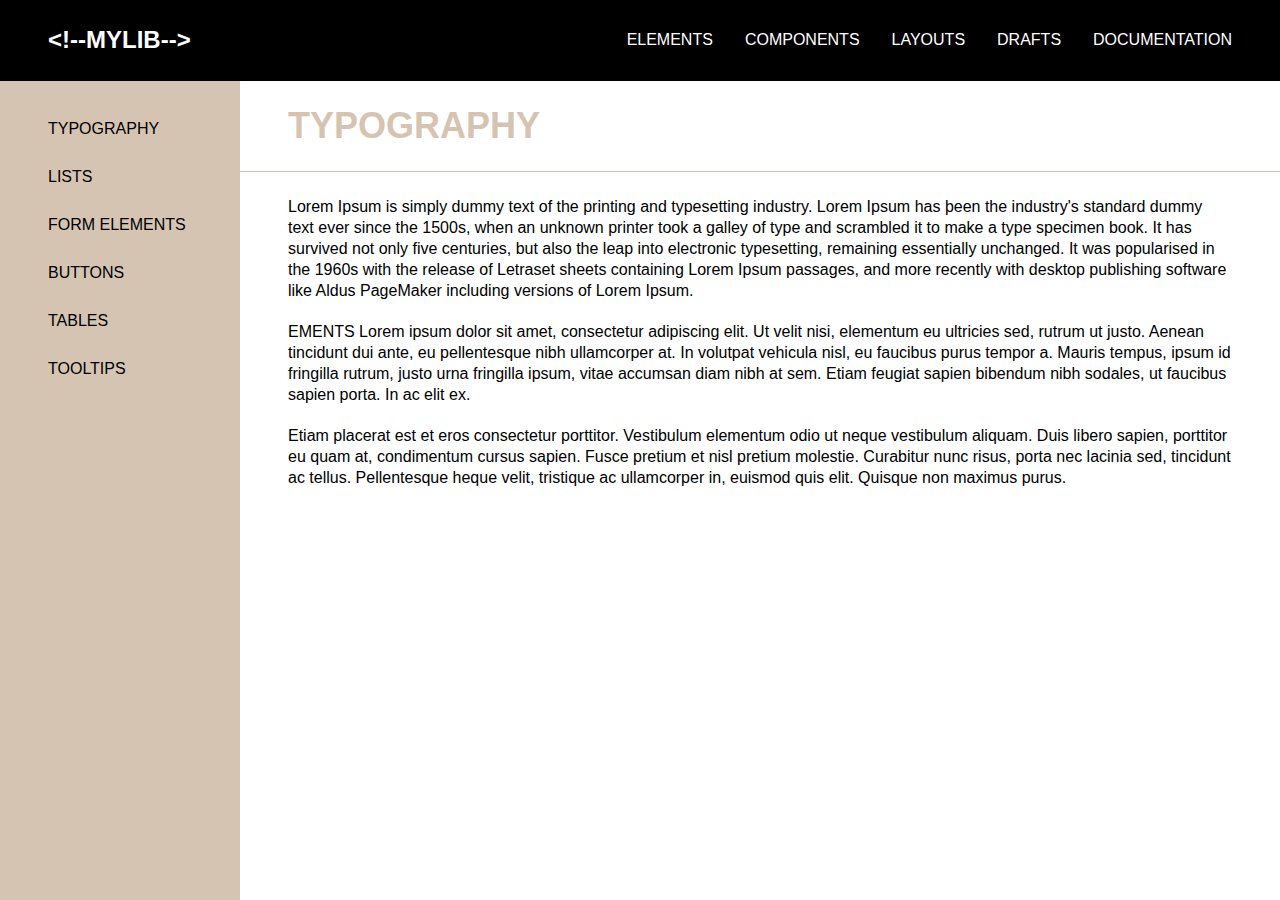
<file: layout1/index.html>
<!DOCTYPE html>
<html>
    <head>
        <title>mylib</title>
        <meta charset = "utf-8">
        <link rel="stylesheet" type="text/css" href="../layout1/css/style.css">
    </head>
    <body>
        <div class="wrapper">
            <header class="header">
                <nav class="nav">
                    <a class="logo" href="">&lt;!--Mylib--&gt;</a>
                    <ul class="nav-list">
                        <li class="nav-list-item">
                            <a href="#">elements</a>
                        </li>
                        <li class="nav-list-item">
                            <a href="#">Components</a>
                        </li>
                        <li class="nav-list-item">
                            <a href="#">Layouts</a>
                        </li>
                        <li class="nav-list-item">
                            <a href="#">Drafts</a>
                        </li>
                        <li class="nav-list-item">
                            <a href="#">Documentation</a>
                        </li>
                    </ul>    
                </nav>   
            </header>
            <main class="main">
                <nav class="sidebar">
                    <ul class="sidebar-list">
                        <li class="sidebar-list-item active">
                            <a href="#">Typography</a>
                        </li>
                        <li class="sidebar-list-item">
                            <a href="#">lists</a>
                        </li>
                        <li class="sidebar-list-item">
                            <a href="#">Form elements</a>
                        </li>
                        <li class="sidebar-list-item">
                            <a href="#">buttons</a>
                        </li>
                        <li class="sidebar-list-item">
                            <a href="#">tables</a>
                        </li>
                        <li class="sidebar-list-item">
                            <a href="#">tooltips</a>
                        </li>
                    </ul>
                </nav>
                <div class="content">
                    <h2 class="title">Typography</h2>
                    <section class="section">
                         <p>Lorem Ipsum is simply dummy text of the printing and typesetting industry. Lorem Ipsum has þeen the industry's standard dummy text ever since the 1500s, when an unknown printer took a galley of type and scrambled it to make a type specimen book. It has survived not only five centuries, but also the leap into electronic typesetting, remaining essentially unchanged. It was popularised in the 1960s with the release of Letraset sheets containing Lorem Ipsum passages, and more recently with desktop publishing software like Aldus PageMaker including versions of Lorem Ipsum.</p>
                        <p>EMENTS Lorem ipsum dolor sit amet, consectetur adipiscing elit. Ut velit nisi, elementum eu ultricies sed, rutrum ut justo. Aenean tincidunt dui ante, eu pellentesque nibh ullamcorper at. In volutpat vehicula nisl, eu faucibus purus tempor a. Mauris tempus, ipsum id fringilla rutrum, justo urna fringilla ipsum, vitae accumsan diam nibh at sem. Etiam feugiat sapien bibendum nibh sodales, ut faucibus sapien porta. In ac elit ex.</p>
                        <p> Etiam placerat est et eros consectetur porttitor. Vestibulum elementum odio ut neque vestibulum aliquam. Duis libero sapien, porttitor eu quam at, condimentum cursus sapien. Fusce pretium et nisl pretium molestie. Curabitur nunc risus, porta nec lacinia sed, tincidunt ac tellus. Pellentesque heque velit, tristique ac ullamcorper in, euismod quis elit. Quisque non maximus purus.</p>
                    </section>
                </div>
            </main>
        </div>
    </body>
</html>
</file>
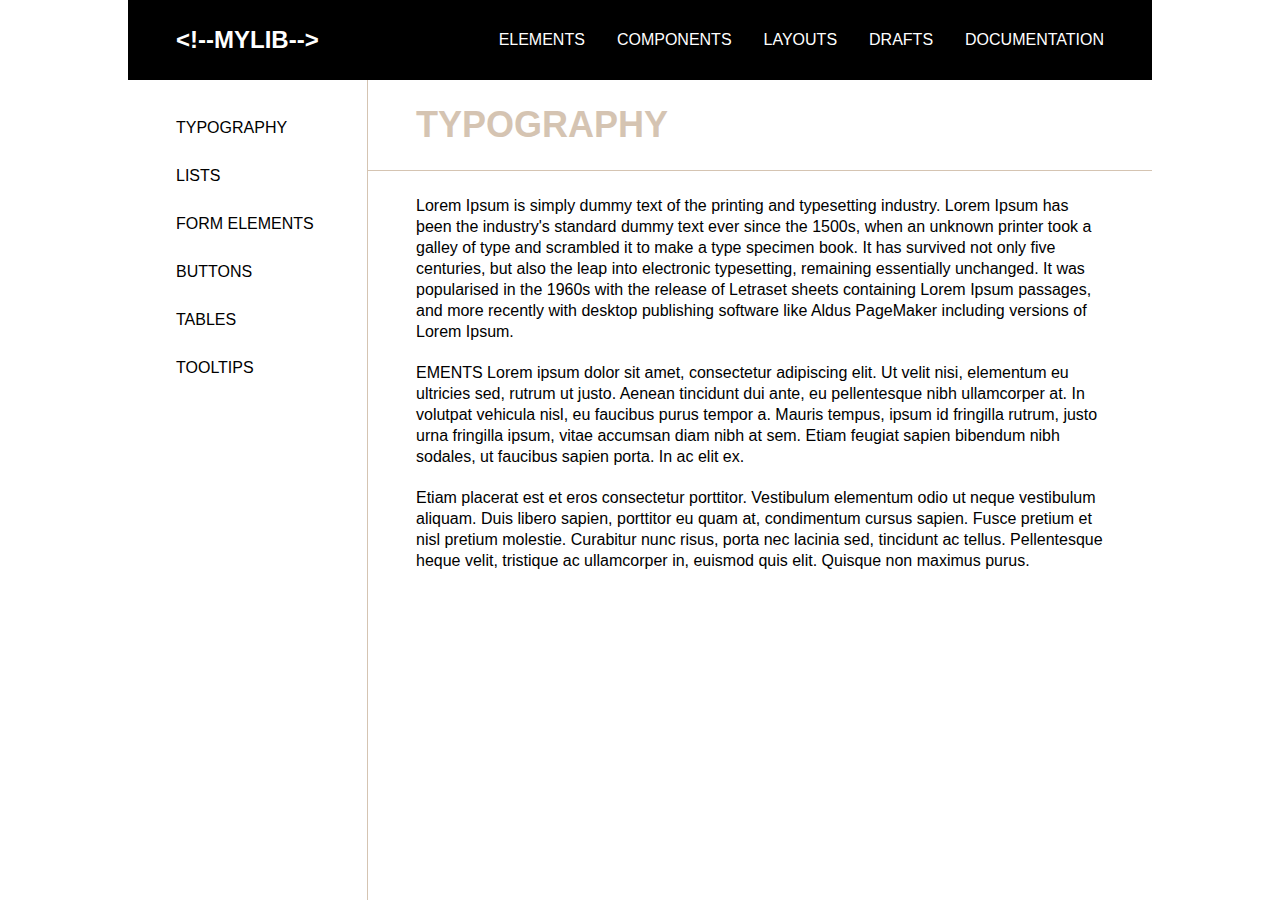
<file: layout2/index.html>
<!DOCTYPE html>
<html>
    <head>
        <title>mylib</title>
        <meta charset = "utf-8">
        <link rel="stylesheet" type="text/css" href="../layout2/css/style.css">
    </head>
    <body>
        <div class="wrapper">
            <header class="header">
                <nav class="nav">
                    <a class="logo" href="">&lt;!--Mylib--&gt;</a>
                    <ul class="nav-list">
                        <li class="nav-list-item">
                            <a href="#">elements</a>
                        </li>
                        <li class="nav-list-item">
                            <a href="#">Components</a>
                        </li>
                        <li class="nav-list-item">
                            <a href="#">Layouts</a>
                        </li>
                        <li class="nav-list-item">
                            <a href="#">Drafts</a>
                        </li>
                        <li class="nav-list-item">
                            <a href="#">Documentation</a>
                        </li>
                    </ul>    
                </nav>   
            </header>
            <main class="main">
                <nav class="sidebar">
                    <ul class="sidebar-list">
                        <li class="sidebar-list-item active">
                            <a href="#">Typography</a>
                        </li>
                        <li class="sidebar-list-item">
                            <a href="#">lists</a>
                        </li>
                        <li class="sidebar-list-item">
                            <a href="#">Form elements</a>
                        </li>
                        <li class="sidebar-list-item">
                            <a href="#">buttons</a>
                        </li>
                        <li class="sidebar-list-item">
                            <a href="#">tables</a>
                        </li>
                        <li class="sidebar-list-item">
                            <a href="#">tooltips</a>
                        </li>
                    </ul>
                </nav>
                <div class="content">
                    <h2 class="title">Typography</h2>
                    <section class="section">
                        <p>Lorem Ipsum is simply dummy text of the printing and typesetting industry. Lorem Ipsum has þeen the industry's standard dummy text ever since the 1500s, when an unknown printer took a galley of type and scrambled it to make a type specimen book. It has survived not only five centuries, but also the leap into electronic typesetting, remaining essentially unchanged. It was popularised in the 1960s with the release of Letraset sheets containing Lorem Ipsum passages, and more recently with desktop publishing software like Aldus PageMaker including versions of Lorem Ipsum.</p>
                        <p>EMENTS Lorem ipsum dolor sit amet, consectetur adipiscing elit. Ut velit nisi, elementum eu ultricies sed, rutrum ut justo. Aenean tincidunt dui ante, eu pellentesque nibh ullamcorper at. In volutpat vehicula nisl, eu faucibus purus tempor a. Mauris tempus, ipsum id fringilla rutrum, justo urna fringilla ipsum, vitae accumsan diam nibh at sem. Etiam feugiat sapien bibendum nibh sodales, ut faucibus sapien porta. In ac elit ex.</p>
                        <p> Etiam placerat est et eros consectetur porttitor. Vestibulum elementum odio ut neque vestibulum aliquam. Duis libero sapien, porttitor eu quam at, condimentum cursus sapien. Fusce pretium et nisl pretium molestie. Curabitur nunc risus, porta nec lacinia sed, tincidunt ac tellus. Pellentesque heque velit, tristique ac ullamcorper in, euismod quis elit. Quisque non maximus purus.</p>
                    </section>
                </div>
            </main>
        </div>
    </body>
</html>
</file>
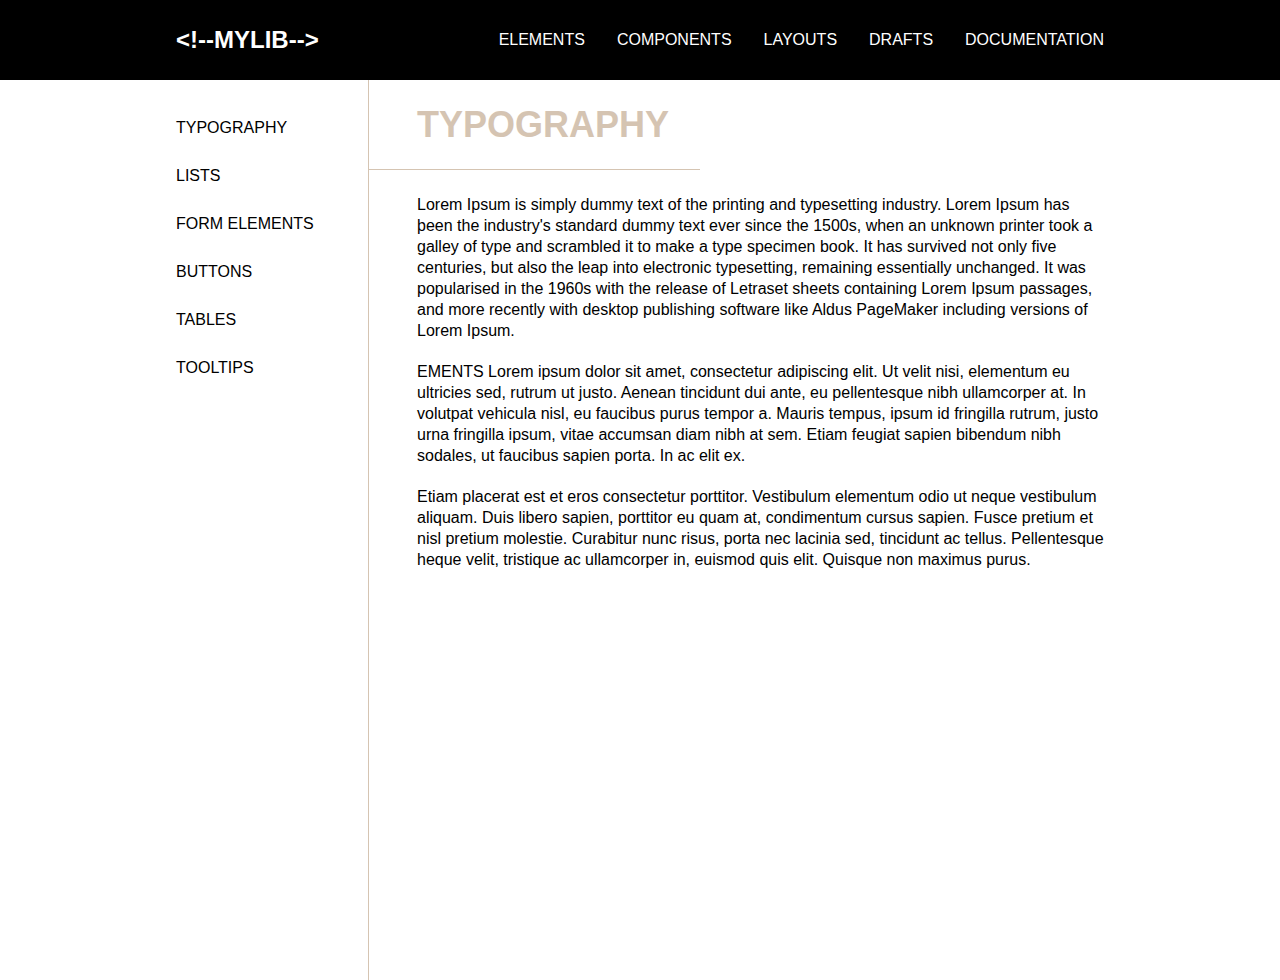
<file: layout3/index.html>
<!DOCTYPE html>
<html>
    <head>
        <title>mylib</title>
        <meta charset = "utf-8">
        <link rel="stylesheet" type="text/css" href="../layout3/css/style.css">
    </head>
    <body>
        <header class="header">
                <nav class="nav">
                    <a class="logo" href="">&lt;!--Mylib--&gt;</a>
                    <ul class="nav-list">
                        <li class="nav-list-item">
                            <a href="#">elements</a>
                        </li>
                        <li class="nav-list-item">
                            <a href="#">Components</a>
                            <ul class="dropdown">
        <li><a href="#">Chevron</a></li>
        <li><a href="#">Side</a></li>
        <li><a href="#">Mobile</a></li>
    </ul>
                        </li>
                        <li class="nav-list-item">
                            <a href="#">Layouts</a>
                        </li>
                        <li class="nav-list-item">
                            <a href="#">Drafts</a>
                        </li>
                        <li class="nav-list-item">
                            <a href="#">Documentation</a>
                        </li>
                    </ul>    
                </nav>   
            </header>
            <div class="wrapper">
            <main class="main">
                <nav class="sidebar">
                    <ul class="sidebar-list">
                        <li class="sidebar-list-item active">
                            <a href="#">Typography</a>
                        </li>
                        <li class="sidebar-list-item">
                            <a href="#">lists</a>
                        </li>
                        <li class="sidebar-list-item">
                            <a href="#">Form elements</a>
                        </li>
                        <li class="sidebar-list-item">
                            <a href="#">buttons</a>
                        </li>
                        <li class="sidebar-list-item">
                            <a href="#">tables</a>
                        </li>
                        <li class="sidebar-list-item">
                            <a href="#">tooltips</a>
                        </li>
                    </ul>
                </nav>
                <div class="content">
                    <h2 class="title">Typography</h2>
                    <section class="section">
                        <p>Lorem Ipsum is simply dummy text of the printing and typesetting industry. Lorem Ipsum has þeen the industry's standard dummy text ever since the 1500s, when an unknown printer took a galley of type and scrambled it to make a type specimen book. It has survived not only five centuries, but also the leap into electronic typesetting, remaining essentially unchanged. It was popularised in the 1960s with the release of Letraset sheets containing Lorem Ipsum passages, and more recently with desktop publishing software like Aldus PageMaker including versions of Lorem Ipsum.</p>
                        <p>EMENTS Lorem ipsum dolor sit amet, consectetur adipiscing elit. Ut velit nisi, elementum eu ultricies sed, rutrum ut justo. Aenean tincidunt dui ante, eu pellentesque nibh ullamcorper at. In volutpat vehicula nisl, eu faucibus purus tempor a. Mauris tempus, ipsum id fringilla rutrum, justo urna fringilla ipsum, vitae accumsan diam nibh at sem. Etiam feugiat sapien bibendum nibh sodales, ut faucibus sapien porta. In ac elit ex.</p>
                        <p> Etiam placerat est et eros consectetur porttitor. Vestibulum elementum odio ut neque vestibulum aliquam. Duis libero sapien, porttitor eu quam at, condimentum cursus sapien. Fusce pretium et nisl pretium molestie. Curabitur nunc risus, porta nec lacinia sed, tincidunt ac tellus. Pellentesque heque velit, tristique ac ullamcorper in, euismod quis elit. Quisque non maximus purus.</p>
                    </section>
                </div>
            </main>
        </div>
    </body>
</html>
</file>
<file: layout1/css/style.css>
/* http://meyerweb.com/eric/tools/css/reset/ 
   v2.0 | 20110126
   License: none (public domain)
*/

html, body, div, span, applet, object, iframe,
h1, h2, h3, h4, h5, h6, p, blockquote, pre,
a, abbr, acronym, address, big, cite, code,
del, dfn, em, img, ins, kbd, q, s, samp,
small, strike, strong, sub, sup, tt, var,
b, u, i, center,
dl, dt, dd, ol, ul, li,
fieldset, form, label, legend,
table, caption, tbody, tfoot, thead, tr, th, td,
article, aside, canvas, details, embed, 
figure, figcaption, footer, header, hgroup, 
menu, nav, output, ruby, section, summary,
time, mark, audio, video {
	margin: 0;
	padding: 0;
	border: 0;
	font-size: 100%;
	font: inherit;
	vertical-align: baseline;
	/* Added it by yourself*/
	text-decoration: none;
}
/* HTML5 display-role reset for older browsers */
article, aside, details, figcaption, figure, 
footer, header, hgroup, menu, nav, section {
	display: block;
}
body {
	line-height: 1;
}
ol, ul {
	list-style: none;
}
blockquote, q {
	quotes: none;
}
blockquote:before, blockquote:after,
q:before, q:after {
	content: '';
	content: none;
}
table {
	border-collapse: collapse;
	border-spacing: 0;
}
/* general styles */
body {	
	background: #ffffff;
	font: 16px Helvetica, Arial, sans-serif;
	line-height: 1.31;
	min-width: 1024px;
	max-width: 100%;
}
.wrapper {
	display: flex;
    flex-flow: column;
    min-height: 100vh;
}
.header {
	background: #000;
	padding: 24px 0;
}
.nav {
	display: flex;
	justify-content: space-between;
}
.logo {
	color: #fff;
	margin: 0 48px;
	text-transform: uppercase;
	font-weight: bold;
	font-size: 24px;
	line-height: 32px;
}
.logo:hover {
    color: #D5C4B2;
    transition: 1s;
}
.nav-list {
	display: flex;
	justify-content: flex-end;
	padding: 0 48px;
}
.nav-list li {
	margin: 0 0 0 32px;
}
.nav-list li a {
	font-size: 16px;
	line-height: 32px;
	color: #fff;
	text-transform: uppercase;
	display: inline-block;
	border-bottom: 1px solid transparent;
}
.nav-list li a:hover {
	color: #D5C4B2;
	border-bottom: 1px solid #D5C4B2;
}
.main {
	display: flex;
	flex-grow: 1;
}
.sidebar {
	background: #D5C4B2;
	padding: 32px;
	flex: 0 0 176px;
}
.sidebar-list {
	width: 176px;
}
.sidebar-list li a {
	color: #000;
	text-transform: uppercase;
	font-size: 16px;
	line-height: 32px;
	padding: 0 0 0 16px;
	position: relative;
	display: inline-block;
}

.sidebar-list li a:before,
.sidebar-list li a:hover:before {
	content: "";
	width: 8px;
	height: 8px;
	border-radius: 50%;
	background: #000;
	position: absolute;
	left: 0;
	top: 50%;
	margin: -4px 0 0;
	visibility: hidden;
	opacity: 0;
	transition: 2s;
}
.sidebar-list li a:hover:before {
    visibility: visible;
    opacity: 1;
}
.sidebar-list-item {
	margin: 0 0 16px;
}
.content {
	padding: 0 0 100px;
	flex-grow: 1;
}
.title {
	padding: 24px 48px;
	font-weight: bold;
	font-size: 36px;
	line-height: 42px;
	text-transform: uppercase;
	color: #D5C4B2;
	border-bottom: 1px solid #D5C4B2;
}
.section {
	padding: 24px 48px;
}
.section p {
	line-height: 21px;
    margin-bottom: 20px;
}
.footer {
	background: #000;
	color: #fff;
	text-transform: uppercase;
	font-size: 12px;
	position: fixed;
	width: 100%;
	min-width: 1024px;
	bottom: 0;
	left: 0;
}
.footer-area {
	padding: 24px;
	display: flex;
	justify-content: space-between;
}
</file>
<file: layout2/css/style.css>
/* http://meyerweb.com/eric/tools/css/reset/ 
   v2.0 | 20110126
   License: none (public domain)
*/

html, body, div, span, applet, object, iframe,
h1, h2, h3, h4, h5, h6, p, blockquote, pre,
a, abbr, acronym, address, big, cite, code,
del, dfn, em, img, ins, kbd, q, s, samp,
small, strike, strong, sub, sup, tt, var,
b, u, i, center,
dl, dt, dd, ol, ul, li,
fieldset, form, label, legend,
table, caption, tbody, tfoot, thead, tr, th, td,
article, aside, canvas, details, embed, 
figure, figcaption, footer, header, hgroup, 
menu, nav, output, ruby, section, summary,
time, mark, audio, video {
	margin: 0;
	padding: 0;
	border: 0;
	font-size: 100%;
	font: inherit;
	vertical-align: baseline;
	/* Added it by yourself*/
	text-decoration: none;
}
/* HTML5 display-role reset for older browsers */
article, aside, details, figcaption, figure, 
footer, header, hgroup, menu, nav, section {
	display: block;
}
body {
	line-height: 1;
}
ol, ul {
	list-style: none;
}
blockquote, q {
	quotes: none;
}
blockquote:before, blockquote:after,
q:before, q:after {
	content: '';
	content: none;
}
table {
	border-collapse: collapse;
	border-spacing: 0;
}
/* general styles */
*,
*::after,
*::before {
	box-sizing: border-box;
}
a {
	text-decoration: none;
	color: inherit;
	text-transform: uppercase;
}
body {
	background: #ffffff;
	color: #000000;
	font-family: Arial, Helvetica, sans-serif;
	font-size: 16px;
	line-height: 2;
	min-width: 1024px;
	max-width: 100%;
}
.wrapper {
	display: flex;
	flex-flow: column;
	min-height: 100vh;
	width: 1024px;
	margin: 0 auto;
}
.header {
	background-color: #000000;
	color: #ffffff;
	padding: 24px 0;
}
.logo {
    color: #ffffff;
	text-transform: uppercase;
	font-weight: bold;
	font-size: 24px;
	line-height: 32px;
	margin: 0 48px;
}
.logo:hover {
    color: #D5C4B2;
    transition: 1s;
}
.nav-list li a:hover {
	color: #D5C4B2;
	transition: 1s;
	border-bottom: 1px solid #D5C4B2;
}
.nav {
  	display: flex;
	justify-content: space-between;
}
.nav-list {
	display: inline-flex;
	padding: 0 48px 0 0;
}
.nav-list li {
	margin: 0 0 0 32px;
}
.nav-list li a {
	font-size: 16px;
	line-height: 32px;
	color: #fff;
	text-transform: uppercase;
	border-bottom: 1px solid transparent;
}
.main {
	display: flex;
	flex-grow: 1;
}
.sidebar {
    padding: 32px;
    flex: 0 0 240px;
    border-right: 1px solid #D5C4B2;
}
.sidebar-list li a {
	color: #000;
	text-transform: uppercase;
	font-size: 16px;
	line-height: 32px;
	padding: 0 0 0 16px;
	position: relative;
}
.sidebar-list li a:hover {
	color: #D5C4B2;
}
.sidebar-list li a:before,
.sidebar-list li a:hover:before {
	content: "";
	border: solid #D5C4B2;
	position: absolute;
    border-width: 0 3px 3px 0;
    visibility: hidden;
    opacity: 0;
    display: inline-block;
    padding: 4px;
    margin: 10px -20px 0;
    transform: rotate(-45deg);
    transition: 3s;
}
.sidebar-list li a:hover:before {
    visibility: visible;
    opacity: 1;
}
.sidebar-list-item {
	margin: 0 0 16px;
}
.content {
	padding: 0 0 100px;
	flex-grow: 1;
}
.title {
	padding: 24px 48px;
	font-weight: bold;
	font-size: 36px;
	line-height: 42px;
	text-transform: uppercase;
	color: #d5c4b2;
	border-bottom: 1px solid #D5C4B2;
}
.section {
	padding: 24px 48px;
}
.section p {
	line-height: 21px;
    margin-bottom: 20px;
}
</file>
<file: layout3/css/style.css>
/* http://meyerweb.com/eric/tools/css/reset/ 
   v2.0 | 20110126
   License: none (public domain)
*/

html, body, div, span, applet, object, iframe,
h1, h2, h3, h4, h5, h6, p, blockquote, pre,
a, abbr, acronym, address, big, cite, code,
del, dfn, em, img, ins, kbd, q, s, samp,
small, strike, strong, sub, sup, tt, var,
b, u, i, center,
dl, dt, dd, ol, ul, li,
fieldset, form, label, legend,
table, caption, tbody, tfoot, thead, tr, th, td,
article, aside, canvas, details, embed, 
figure, figcaption, footer, header, hgroup, 
menu, nav, output, ruby, section, summary,
time, mark, audio, video {
	margin: 0;
	padding: 0;
	border: 0;
	font-size: 100%;
	font: inherit;
	vertical-align: baseline;
	/* Added it by yourself*/
	text-decoration: none;
}
/* HTML5 display-role reset for older browsers */
article, aside, details, figcaption, figure, 
footer, header, hgroup, menu, nav, section {
	display: block;
}
body {
	line-height: 1;
}
ol, ul {
	list-style: none;
}
blockquote, q {
	quotes: none;
}
blockquote:before, blockquote:after,
q:before, q:after {
	content: '';
	content: none;
}
table {
	border-collapse: collapse;
	border-spacing: 0;
}
/* general styles */
body {
	background: #ffffff;
	font: 16px Helvetica, Arial, sans-serif;
	line-height: 1.31;
	min-width: 1024px;
	max-width: 100%;
}
.header {
	background-color: #000000;
	color: #ffffff;
	max-width: 100%;
}
.logo {
    color: #ffffff;
	text-transform: uppercase;
	font-weight: bold;
	font-size: 24px;
	line-height: 32px;
	padding: 24px 48px;
}
.logo:hover {
    color: #D5C4B2;
	transition: 1s;
}
.nav-list li a:hover {
	color: #D5C4B2;
	transition: 1s;
	border-bottom: 1px solid #D5C4B2;
}
.nav {
  	display: flex;
	justify-content: space-between;
	margin: 0 auto;
	width: 1024px;
	min-height: 100%;
}
.nav-list {
	display: inline-flex;
	padding: 24px 48px;
}
.nav-list li {
	position: relative;
}

.nav-list li a {
	margin: 0 0 0 32px;
	font-size: 16px;
	line-height: 32px;
	color: #fff;
	text-transform: uppercase;
	border-bottom: 1px solid transparent;
}
.dropdown {
    display: flex;
    flex-direction: column;
    position: absolute;
    width: 100%;
    background-color: black;
    visibility: hidden;
    opacity: 0;
    z-index: 1;
    transition: 1s;
    margin: 0;
    padding: 0;

}
.dropdown li a{
    display: block;
    margin: 10px;
    text-align: center;
} 
.nav-list li:hover .dropdown {
    visibility: visible;
    opacity: 1;
}
.dropdown li:hover{
    display: block;
}
.wrapper {
	margin: 0 auto;
	display: flex;
	flex-flow: column;
	min-height: 100vh;
	width: 1024px;
}
.main {
	display: flex;
	flex-grow: 1;
}
.sidebar {
    padding: 32px;
    flex: 0 0 176px;
    border-right: 1px solid #D5C4B2;
}
.sidebar-list li a {
	color: #000;
	text-transform: uppercase;
	font-size: 16px;
	line-height: 32px;
	padding: 0 0 0 16px;
	position: relative;
}
.sidebar-list li a:hover {
	color: #D5C4B2;
	transition: 1s;
}
.sidebar-list-item {
	margin: 0 0 16px;
}
.content {
	padding: 0 0 100px;
	flex-grow: 1;
}
.title {
	padding: 24px 48px;
	font-weight: bold;
	font-size: 36px;
	line-height: 42px;
	height: 41px;
	text-transform: uppercase;
	color: #d5c4b2;
	border-bottom: 1px solid #D5C4B2 ;
    width: 30%;
}
.section {
	padding: 24px 48px;
}
.section p {
	line-height: 21px;
    margin-bottom: 20px;
}
</file>
